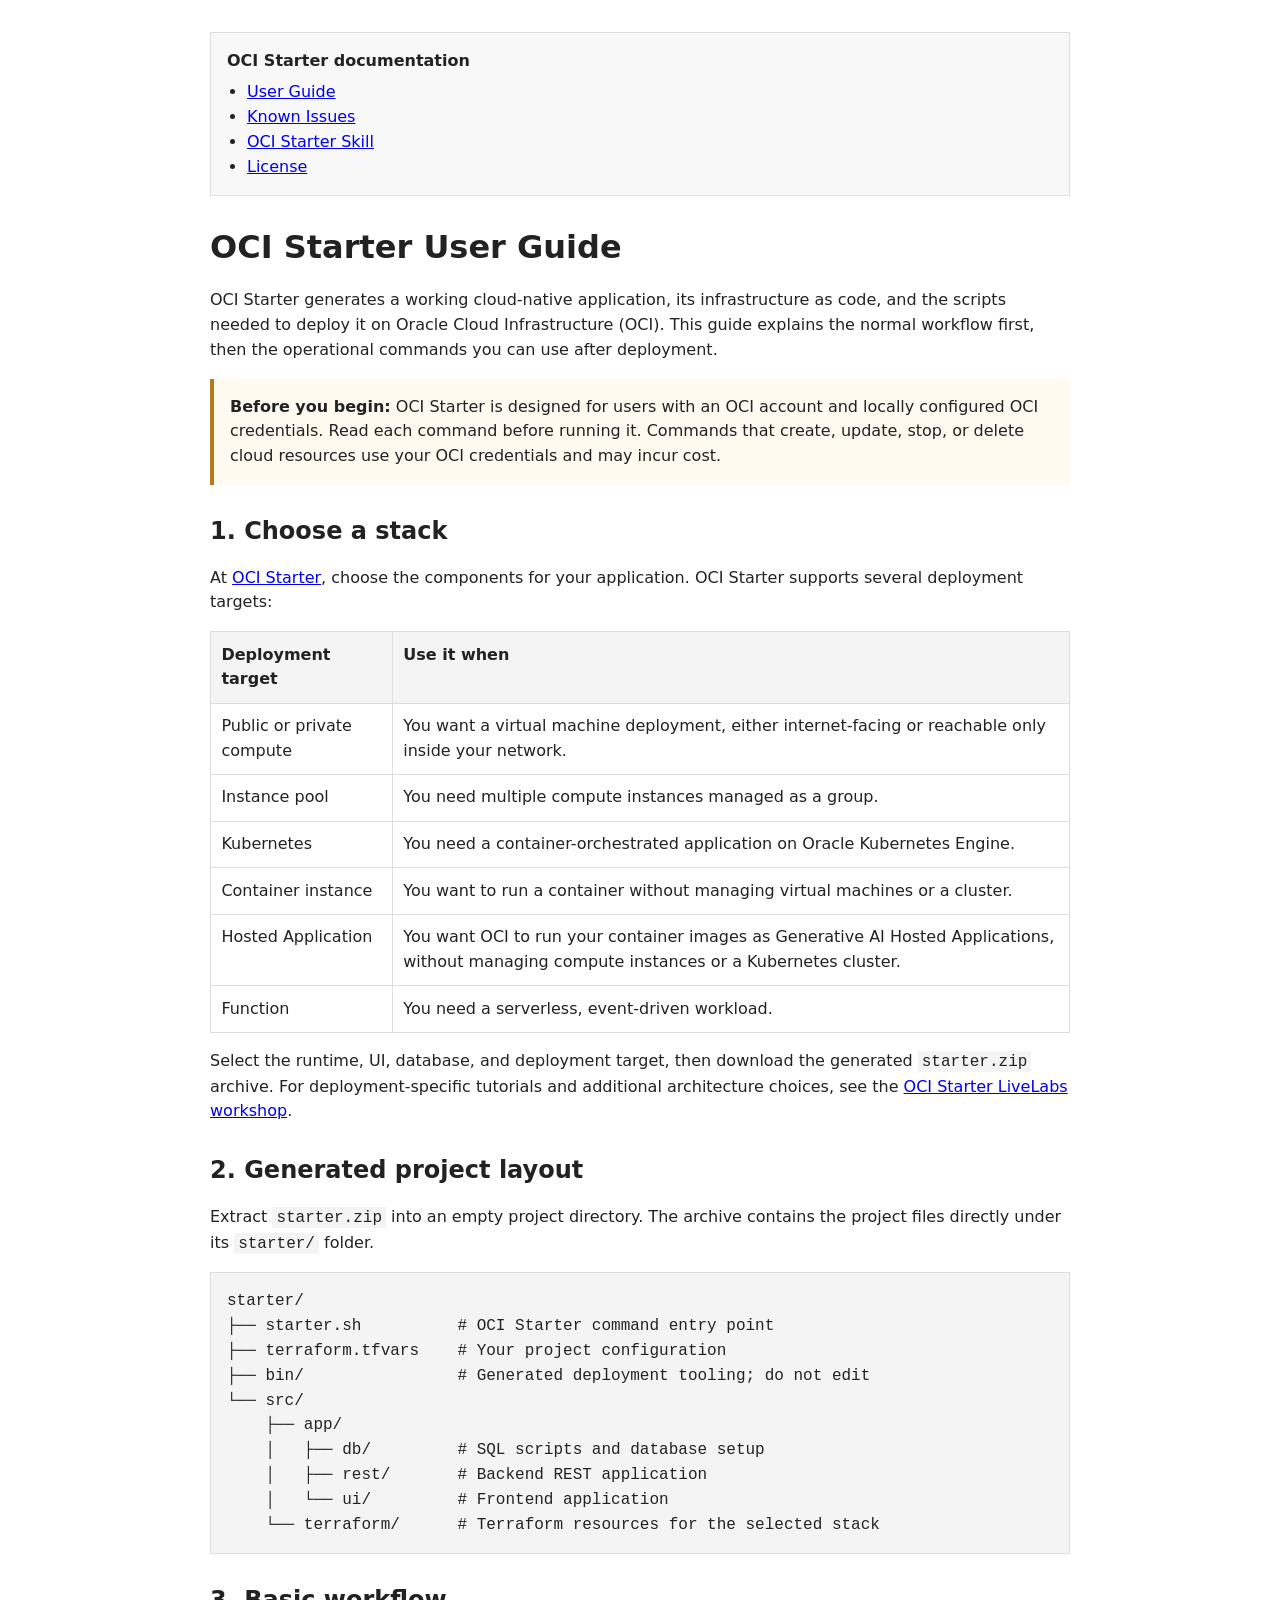
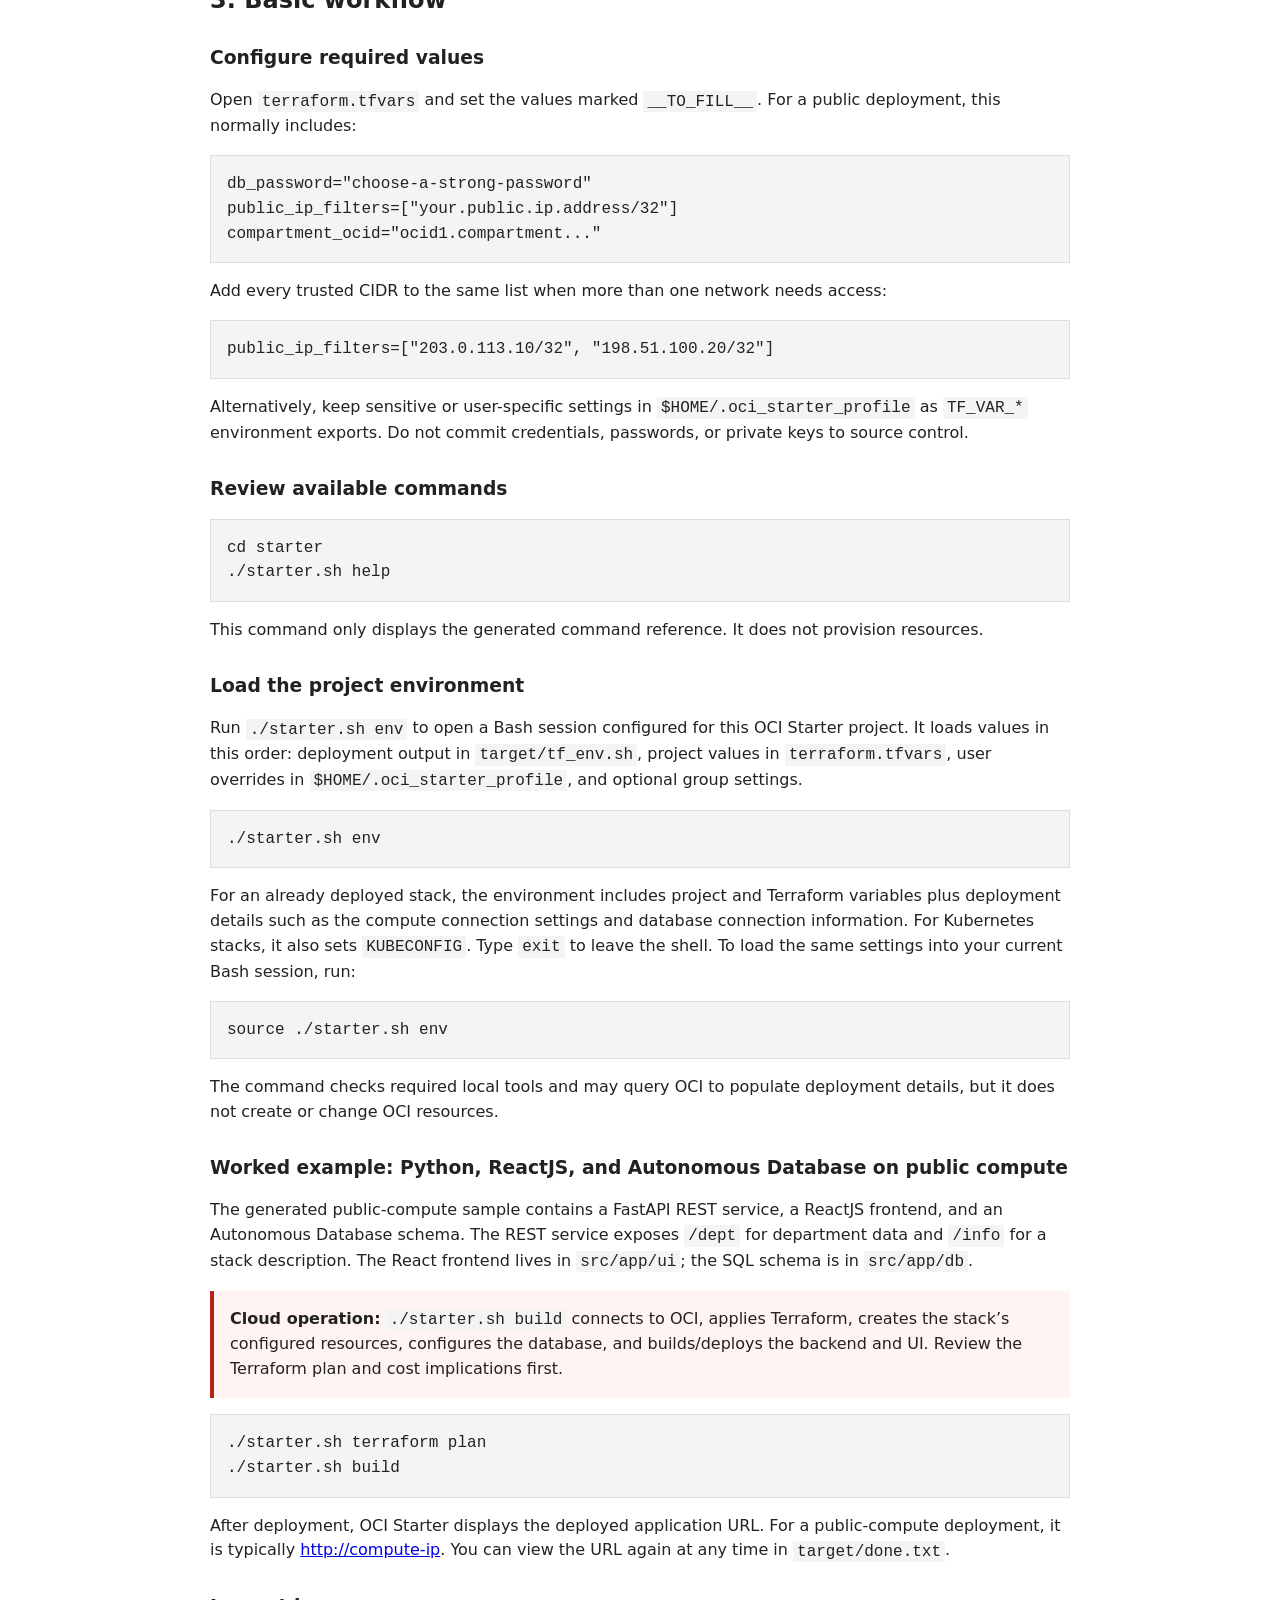
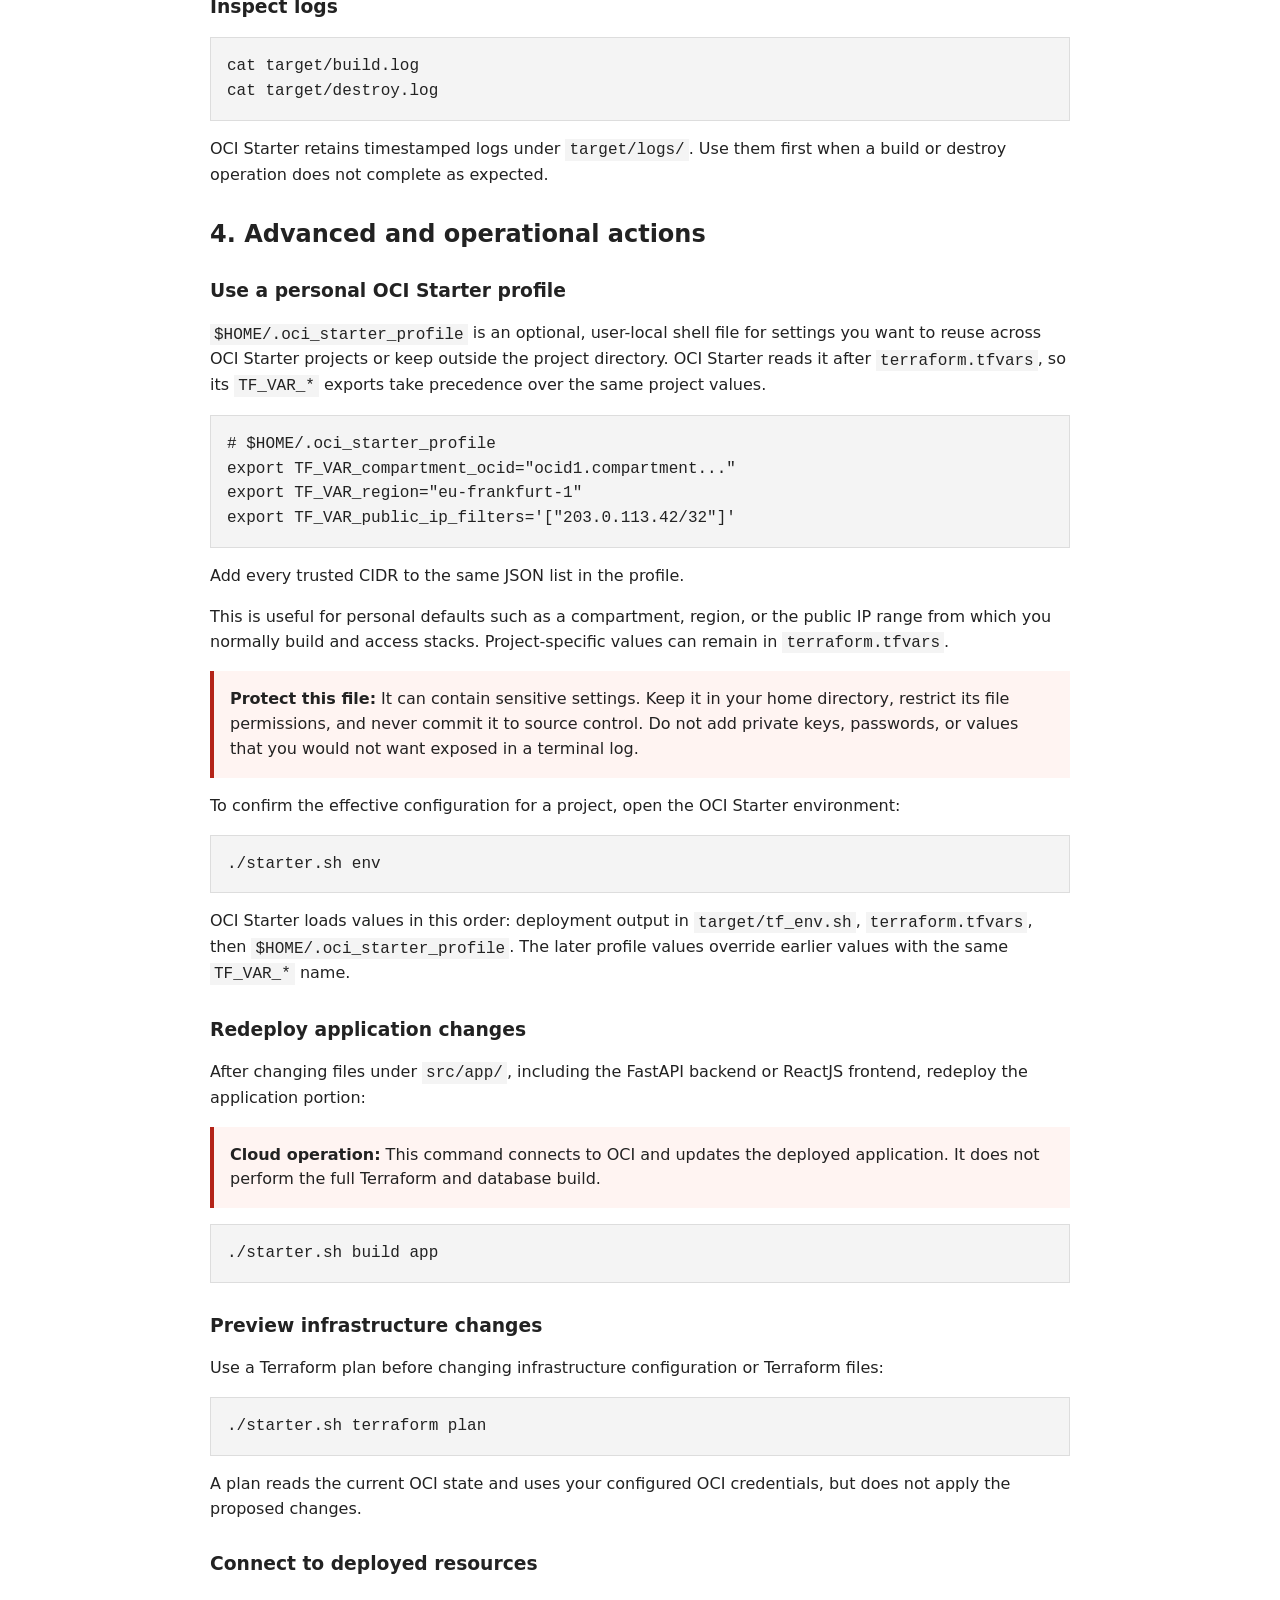
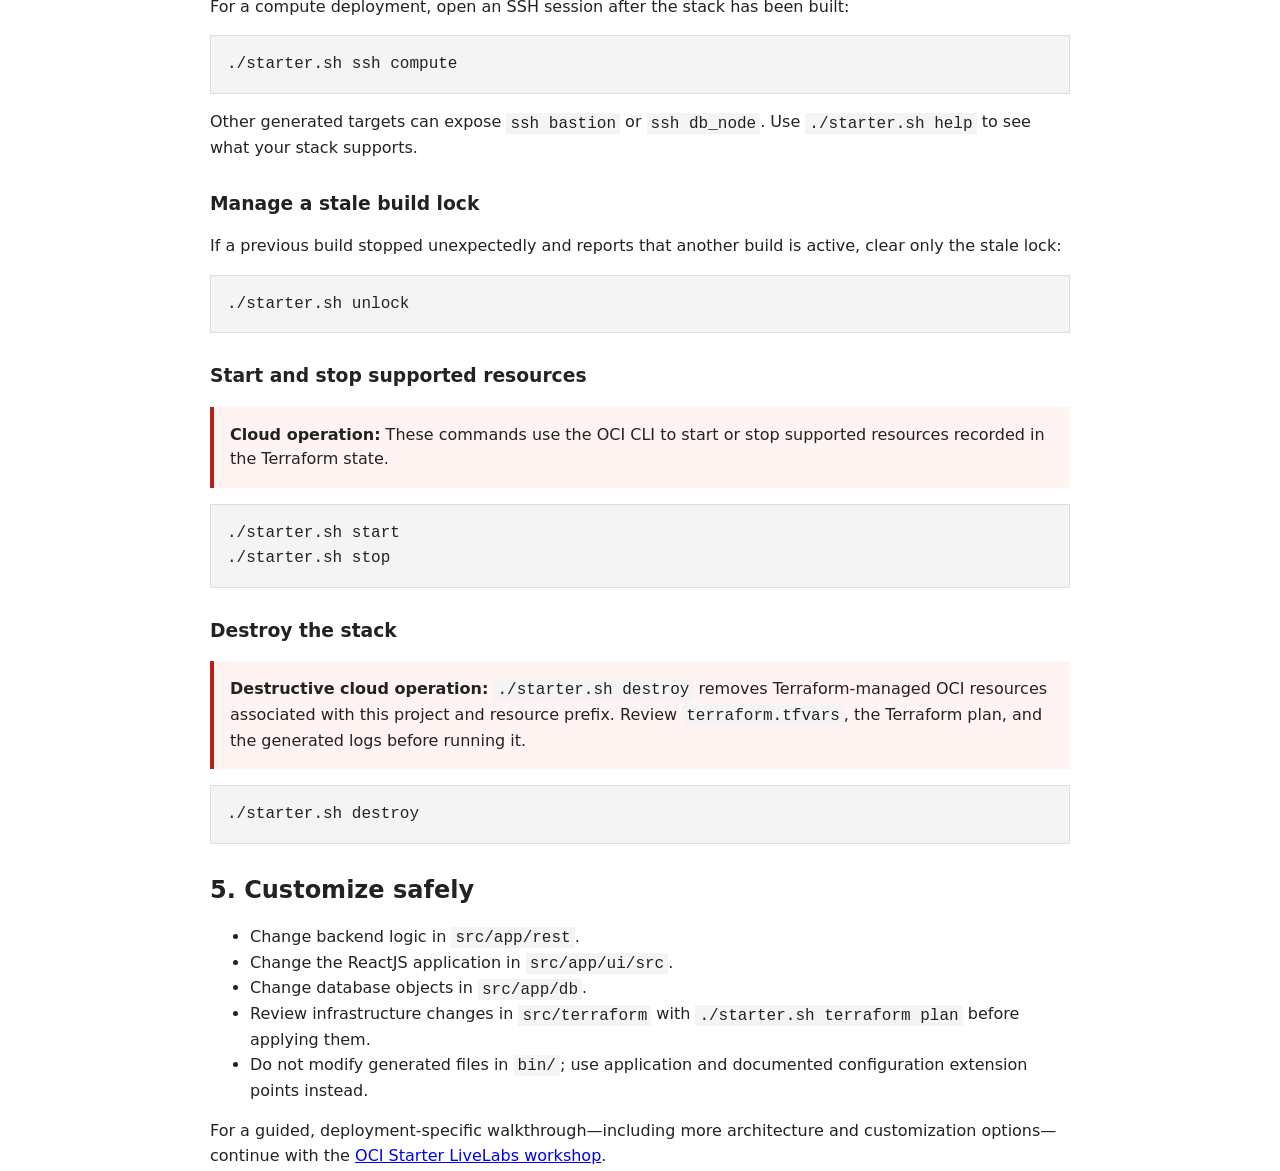
<file: basis/user_guide/index.html>
<!doctype html>
<html lang="en">
<head>
  <meta charset="utf-8">
  <meta name="viewport" content="width=device-width, initial-scale=1">
  <title>OCI Starter User Guide</title>
  <style>
    body { max-width: 860px; margin: 2rem auto; padding: 0 1rem; font: 16px/1.55 system-ui, sans-serif; color: #222; }
    h1, h2, h3 { line-height: 1.2; margin-top: 2rem; }
    pre { overflow-x: auto; padding: 1rem; background: #f4f4f4; border: 1px solid #ddd; }
    code { font-family: ui-monospace, SFMono-Regular, Consolas, monospace; }
    :not(pre) > code { background: #f4f4f4; padding: .1em .25em; }
    .notice { padding: 1rem; border-left: 4px solid #b7791f; background: #fffaf0; }
    .warning { padding: 1rem; border-left: 4px solid #b42318; background: #fff4f2; }
    .guide-nav { margin: 0 0 2rem; padding: 1rem; border: 1px solid #ddd; background: #f8f8f8; }
    .guide-nav strong { display: block; margin-bottom: .4rem; }
    .guide-nav ul { margin: 0; padding-left: 1.25rem; }
    table { width: 100%; border-collapse: collapse; }
    th, td { padding: .65rem; text-align: left; vertical-align: top; border: 1px solid #ddd; }
    th { background: #f4f4f4; }
  </style>
</head>
<body>
  <nav class="guide-nav" aria-label="User guide pages">
    <strong>OCI Starter documentation</strong>
    <ul>
      <li><a href="index.html" aria-current="page">User Guide</a></li>
      <li><a href="known_issues.html">Known Issues</a></li>
      <li><a href="oci-starter-skill.html">OCI Starter Skill</a></li>
      <li><a href="license.html">License</a></li>
    </ul>
  </nav>

  <h1>OCI Starter User Guide</h1>
  <p>OCI Starter generates a working cloud-native application, its infrastructure as code, and the scripts needed to deploy it on Oracle Cloud Infrastructure (OCI). This guide explains the normal workflow first, then the operational commands you can use after deployment.</p>

  <aside class="notice"><strong>Before you begin:</strong> OCI Starter is designed for users with an OCI account and locally configured OCI credentials. Read each command before running it. Commands that create, update, stop, or delete cloud resources use your OCI credentials and may incur cost.</aside>

  <h2>1. Choose a stack</h2>
  <p>At <a href="https://www.ocistarter.com/">OCI Starter</a>, choose the components for your application. OCI Starter supports several deployment targets:</p>
  <table>
    <thead><tr><th>Deployment target</th><th>Use it when</th></tr></thead>
    <tbody>
      <tr><td>Public or private compute</td><td>You want a virtual machine deployment, either internet-facing or reachable only inside your network.</td></tr>
      <tr><td>Instance pool</td><td>You need multiple compute instances managed as a group.</td></tr>
      <tr><td>Kubernetes</td><td>You need a container-orchestrated application on Oracle Kubernetes Engine.</td></tr>
      <tr><td>Container instance</td><td>You want to run a container without managing virtual machines or a cluster.</td></tr>
      <tr><td>Hosted Application</td><td>You want OCI to run your container images as Generative AI Hosted Applications, without managing compute instances or a Kubernetes cluster.</td></tr>
      <tr><td>Function</td><td>You need a serverless, event-driven workload.</td></tr>
    </tbody>
  </table>
  <p>Select the runtime, UI, database, and deployment target, then download the generated <code>starter.zip</code> archive. For deployment-specific tutorials and additional architecture choices, see the <a href="https://livelabs.oracle.com/pls/apex/r/dbpm/livelabs/view-workshop?wid=3857">OCI Starter LiveLabs workshop</a>.</p>

  <h2>2. Generated project layout</h2>
  <p>Extract <code>starter.zip</code> into an empty project directory. The archive contains the project files directly under its <code>starter/</code> folder.</p>
  <pre><code>starter/
├── starter.sh          # OCI Starter command entry point
├── terraform.tfvars    # Your project configuration
├── bin/                # Generated deployment tooling; do not edit
└── src/
    ├── app/
    │   ├── db/         # SQL scripts and database setup
    │   ├── rest/       # Backend REST application
    │   └── ui/         # Frontend application
    └── terraform/      # Terraform resources for the selected stack</code></pre>

  <h2>3. Basic workflow</h2>

  <h3>Configure required values</h3>
  <p>Open <code>terraform.tfvars</code> and set the values marked <code>__TO_FILL__</code>. For a public deployment, this normally includes:</p>
  <pre><code>db_password="choose-a-strong-password"
public_ip_filters=["your.public.ip.address/32"]
compartment_ocid="ocid1.compartment..."</code></pre>
  <p>Add every trusted CIDR to the same list when more than one network needs access:</p>
  <pre><code>public_ip_filters=["203.0.113.10/32", "198.51.100.20/32"]</code></pre>
  <p>Alternatively, keep sensitive or user-specific settings in <code>$HOME/.oci_starter_profile</code> as <code>TF_VAR_*</code> environment exports. Do not commit credentials, passwords, or private keys to source control.</p>

  <h3>Review available commands</h3>
  <pre><code>cd starter
./starter.sh help</code></pre>
  <p>This command only displays the generated command reference. It does not provision resources.</p>

  <h3>Load the project environment</h3>
  <p>Run <code>./starter.sh env</code> to open a Bash session configured for this OCI Starter project. It loads values in this order: deployment output in <code>target/tf_env.sh</code>, project values in <code>terraform.tfvars</code>, user overrides in <code>$HOME/.oci_starter_profile</code>, and optional group settings.</p>
  <pre><code>./starter.sh env</code></pre>
  <p>For an already deployed stack, the environment includes project and Terraform variables plus deployment details such as the compute connection settings and database connection information. For Kubernetes stacks, it also sets <code>KUBECONFIG</code>. Type <code>exit</code> to leave the shell. To load the same settings into your current Bash session, run:</p>
  <pre><code>source ./starter.sh env</code></pre>
  <p>The command checks required local tools and may query OCI to populate deployment details, but it does not create or change OCI resources.</p>

  <h3>Worked example: Python, ReactJS, and Autonomous Database on public compute</h3>
  <p>The generated public-compute sample contains a FastAPI REST service, a ReactJS frontend, and an Autonomous Database schema. The REST service exposes <code>/dept</code> for department data and <code>/info</code> for a stack description. The React frontend lives in <code>src/app/ui</code>; the SQL schema is in <code>src/app/db</code>.</p>

  <aside class="warning"><strong>Cloud operation:</strong> <code>./starter.sh build</code> connects to OCI, applies Terraform, creates the stack’s configured resources, configures the database, and builds/deploys the backend and UI. Review the Terraform plan and cost implications first.</aside>
  <pre><code>./starter.sh terraform plan
./starter.sh build</code></pre>
  <p>After deployment, OCI Starter displays the deployed application URL. For a public-compute deployment, it is typically <a href="http://compute-ip">http://compute-ip</a>. You can view the URL again at any time in <code>target/done.txt</code>.</p>

  <h3>Inspect logs</h3>
  <pre><code>cat target/build.log
cat target/destroy.log</code></pre>
  <p>OCI Starter retains timestamped logs under <code>target/logs/</code>. Use them first when a build or destroy operation does not complete as expected.</p>

  <h2>4. Advanced and operational actions</h2>

  <h3>Use a personal OCI Starter profile</h3>
  <p><code>$HOME/.oci_starter_profile</code> is an optional, user-local shell file for settings you want to reuse across OCI Starter projects or keep outside the project directory. OCI Starter reads it after <code>terraform.tfvars</code>, so its <code>TF_VAR_*</code> exports take precedence over the same project values.</p>
  <pre><code># $HOME/.oci_starter_profile
export TF_VAR_compartment_ocid="ocid1.compartment..."
export TF_VAR_region="eu-frankfurt-1"
export TF_VAR_public_ip_filters='["203.0.113.42/32"]'</code></pre>
  <p>Add every trusted CIDR to the same JSON list in the profile.</p>
  <p>This is useful for personal defaults such as a compartment, region, or the public IP range from which you normally build and access stacks. Project-specific values can remain in <code>terraform.tfvars</code>.</p>
  <aside class="warning"><strong>Protect this file:</strong> It can contain sensitive settings. Keep it in your home directory, restrict its file permissions, and never commit it to source control. Do not add private keys, passwords, or values that you would not want exposed in a terminal log.</aside>
  <p>To confirm the effective configuration for a project, open the OCI Starter environment:</p>
  <pre><code>./starter.sh env</code></pre>
  <p>OCI Starter loads values in this order: deployment output in <code>target/tf_env.sh</code>, <code>terraform.tfvars</code>, then <code>$HOME/.oci_starter_profile</code>. The later profile values override earlier values with the same <code>TF_VAR_*</code> name.</p>

  <h3>Redeploy application changes</h3>
  <p>After changing files under <code>src/app/</code>, including the FastAPI backend or ReactJS frontend, redeploy the application portion:</p>
  <aside class="warning"><strong>Cloud operation:</strong> This command connects to OCI and updates the deployed application. It does not perform the full Terraform and database build.</aside>
  <pre><code>./starter.sh build app</code></pre>

  <h3>Preview infrastructure changes</h3>
  <p>Use a Terraform plan before changing infrastructure configuration or Terraform files:</p>
  <pre><code>./starter.sh terraform plan</code></pre>
  <p>A plan reads the current OCI state and uses your configured OCI credentials, but does not apply the proposed changes.</p>

  <h3>Connect to deployed resources</h3>
  <p>For a compute deployment, open an SSH session after the stack has been built:</p>
  <pre><code>./starter.sh ssh compute</code></pre>
  <p>Other generated targets can expose <code>ssh bastion</code> or <code>ssh db_node</code>. Use <code>./starter.sh help</code> to see what your stack supports.</p>

  <h3>Manage a stale build lock</h3>
  <p>If a previous build stopped unexpectedly and reports that another build is active, clear only the stale lock:</p>
  <pre><code>./starter.sh unlock</code></pre>

  <h3>Start and stop supported resources</h3>
  <aside class="warning"><strong>Cloud operation:</strong> These commands use the OCI CLI to start or stop supported resources recorded in the Terraform state.</aside>
  <pre><code>./starter.sh start
./starter.sh stop</code></pre>

  <h3>Destroy the stack</h3>
  <aside class="warning"><strong>Destructive cloud operation:</strong> <code>./starter.sh destroy</code> removes Terraform-managed OCI resources associated with this project and resource prefix. Review <code>terraform.tfvars</code>, the Terraform plan, and the generated logs before running it.</aside>
  <pre><code>./starter.sh destroy</code></pre>

  <h2>5. Customize safely</h2>
  <ul>
    <li>Change backend logic in <code>src/app/rest</code>.</li>
    <li>Change the ReactJS application in <code>src/app/ui/src</code>.</li>
    <li>Change database objects in <code>src/app/db</code>.</li>
    <li>Review infrastructure changes in <code>src/terraform</code> with <code>./starter.sh terraform plan</code> before applying them.</li>
    <li>Do not modify generated files in <code>bin/</code>; use application and documented configuration extension points instead.</li>
  </ul>

  <p>For a guided, deployment-specific walkthrough—including more architecture and customization options—continue with the <a href="https://livelabs.oracle.com/pls/apex/r/dbpm/livelabs/view-workshop?wid=3857">OCI Starter LiveLabs workshop</a>.</p>
</body>
</html>
</file>
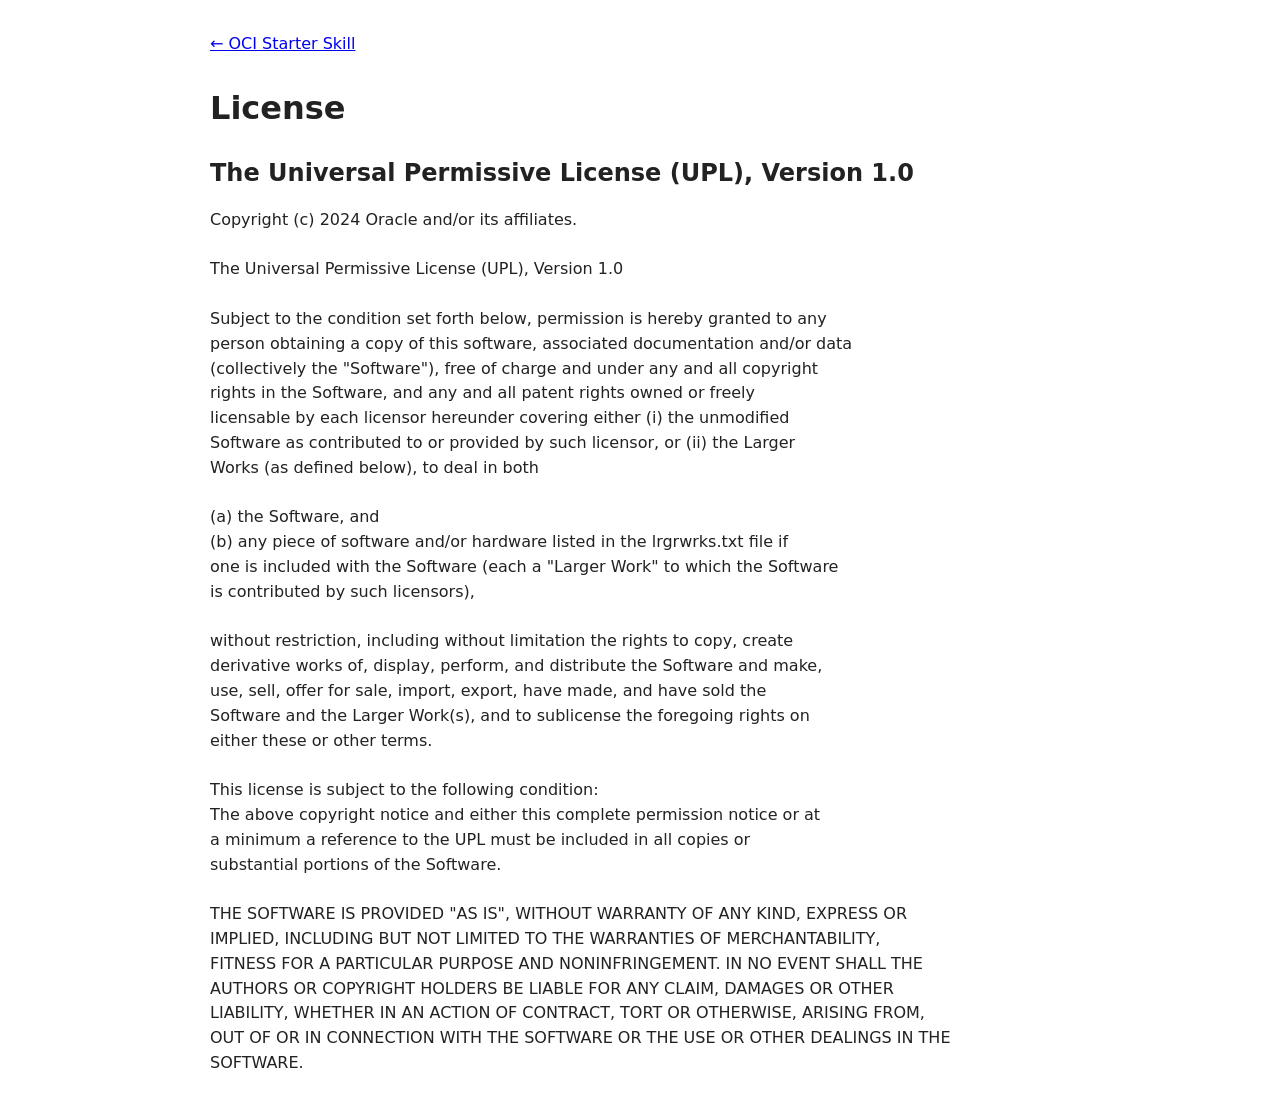
<file: skill/license.html>
<!doctype html>
<html lang="en">
<head>
  <meta charset="utf-8">
  <meta name="viewport" content="width=device-width, initial-scale=1">
  <title>OCI Starter Skill License</title>
  <style>
    body { max-width: 860px; margin: 2rem auto; padding: 0 1rem; font: 16px/1.55 system-ui, sans-serif; color: #222; }
    h1, h2 { line-height: 1.2; margin-top: 2rem; }
    .license { white-space: pre-wrap; }
  </style>
</head>
<body>
  <p><a href="oci-starter-skill.html">← OCI Starter Skill</a></p>
  <h1>License</h1>
  <h2>The Universal Permissive License (UPL), Version 1.0</h2>
  <div class="license">Copyright (c) 2024 Oracle and/or its affiliates.

The Universal Permissive License (UPL), Version 1.0

Subject to the condition set forth below, permission is hereby granted to any
person obtaining a copy of this software, associated documentation and/or data
(collectively the "Software"), free of charge and under any and all copyright
rights in the Software, and any and all patent rights owned or freely
licensable by each licensor hereunder covering either (i) the unmodified
Software as contributed to or provided by such licensor, or (ii) the Larger
Works (as defined below), to deal in both

(a) the Software, and
(b) any piece of software and/or hardware listed in the lrgrwrks.txt file if
one is included with the Software (each a "Larger Work" to which the Software
is contributed by such licensors),

without restriction, including without limitation the rights to copy, create
derivative works of, display, perform, and distribute the Software and make,
use, sell, offer for sale, import, export, have made, and have sold the
Software and the Larger Work(s), and to sublicense the foregoing rights on
either these or other terms.

This license is subject to the following condition:
The above copyright notice and either this complete permission notice or at
a minimum a reference to the UPL must be included in all copies or
substantial portions of the Software.

THE SOFTWARE IS PROVIDED "AS IS", WITHOUT WARRANTY OF ANY KIND, EXPRESS OR
IMPLIED, INCLUDING BUT NOT LIMITED TO THE WARRANTIES OF MERCHANTABILITY,
FITNESS FOR A PARTICULAR PURPOSE AND NONINFRINGEMENT. IN NO EVENT SHALL THE
AUTHORS OR COPYRIGHT HOLDERS BE LIABLE FOR ANY CLAIM, DAMAGES OR OTHER
LIABILITY, WHETHER IN AN ACTION OF CONTRACT, TORT OR OTHERWISE, ARISING FROM,
OUT OF OR IN CONNECTION WITH THE SOFTWARE OR THE USE OR OTHER DEALINGS IN THE
SOFTWARE.</div>
</body>
</html>
</file>
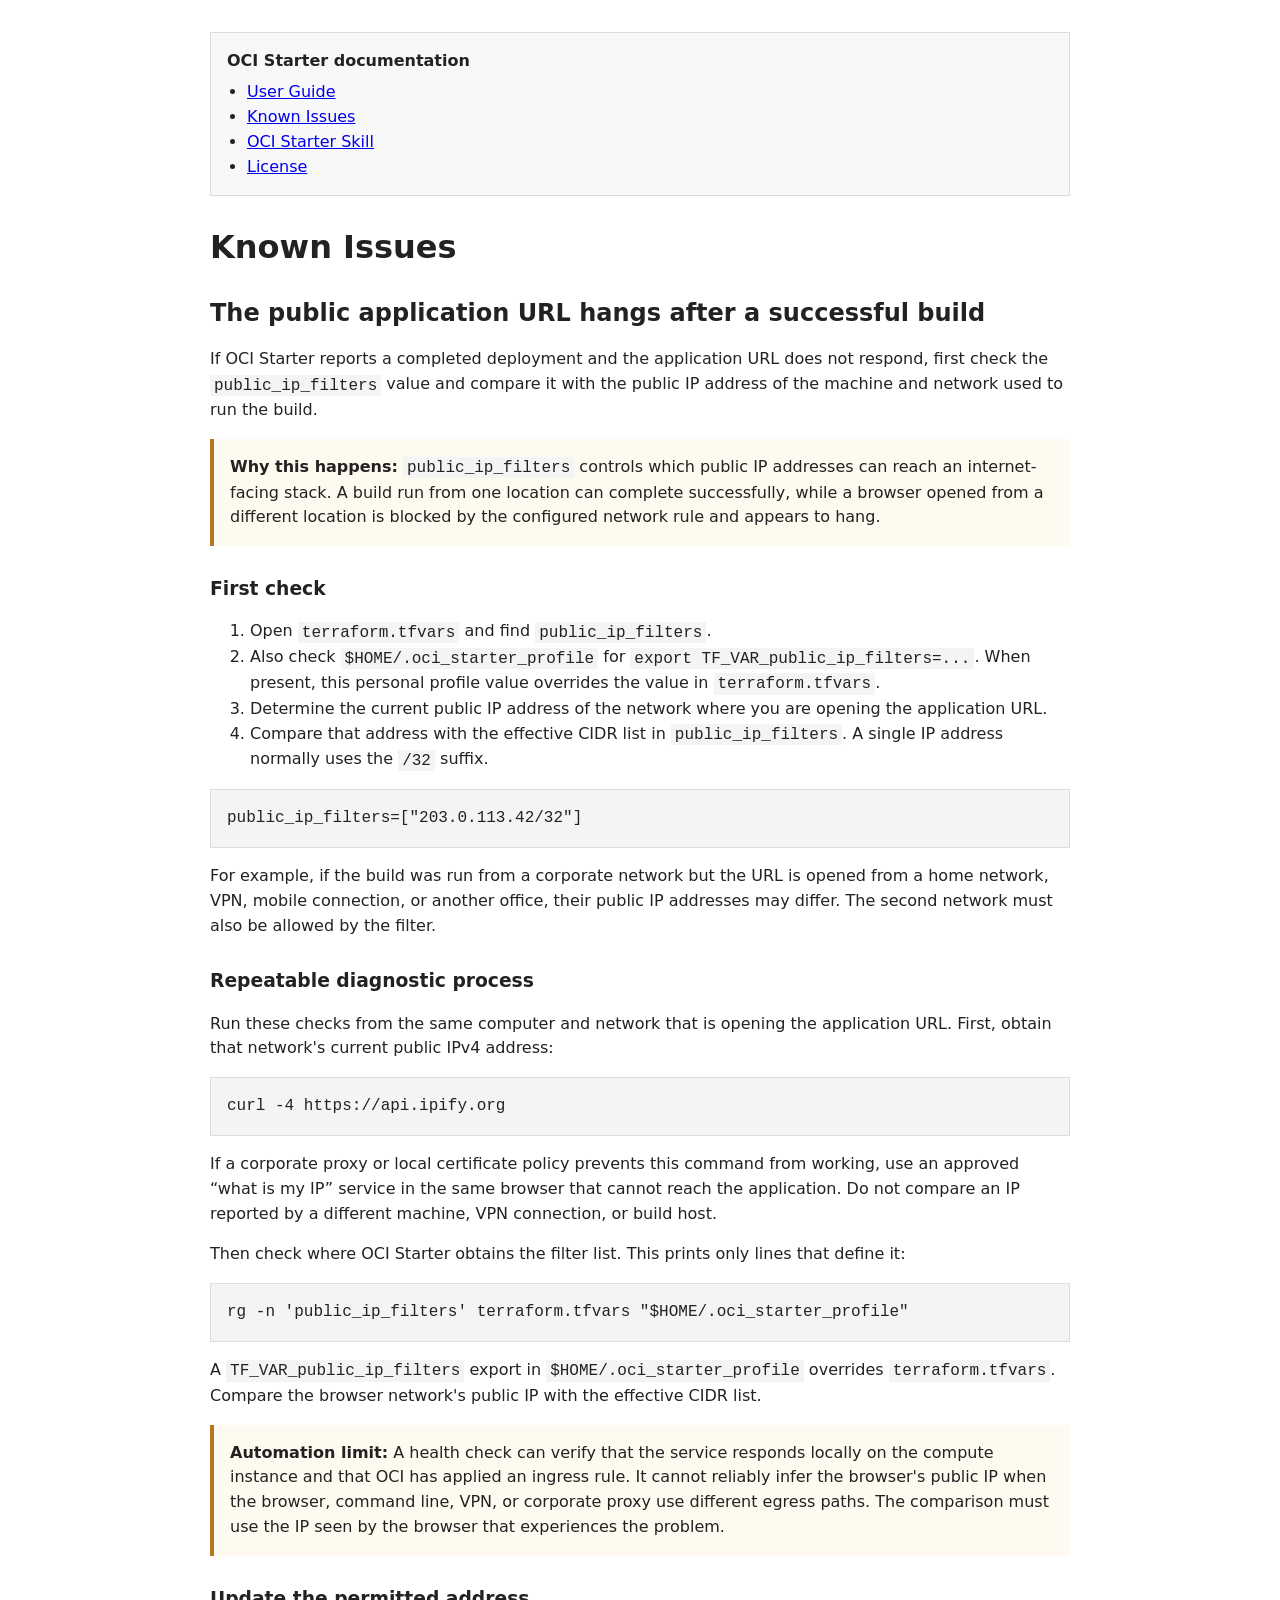
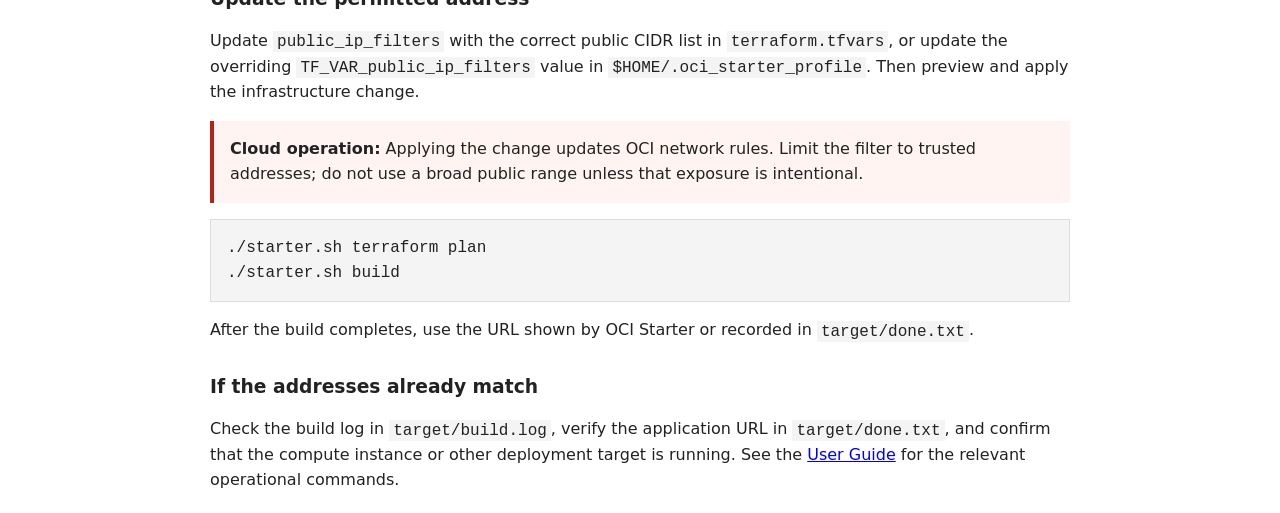
<file: basis/user_guide/known_issues.html>
<!doctype html>
<html lang="en">
<head>
  <meta charset="utf-8">
  <meta name="viewport" content="width=device-width, initial-scale=1">
  <title>Known Issues — OCI Starter User Guide</title>
  <style>
    body { max-width: 860px; margin: 2rem auto; padding: 0 1rem; font: 16px/1.55 system-ui, sans-serif; color: #222; }
    h1, h2, h3 { line-height: 1.2; margin-top: 2rem; }
    pre { overflow-x: auto; padding: 1rem; background: #f4f4f4; border: 1px solid #ddd; }
    code { font-family: ui-monospace, SFMono-Regular, Consolas, monospace; }
    :not(pre) > code { background: #f4f4f4; padding: .1em .25em; }
    .notice { padding: 1rem; border-left: 4px solid #b7791f; background: #fffaf0; }
    .warning { padding: 1rem; border-left: 4px solid #b42318; background: #fff4f2; }
    .guide-nav { margin: 0 0 2rem; padding: 1rem; border: 1px solid #ddd; background: #f8f8f8; }
    .guide-nav strong { display: block; margin-bottom: .4rem; }
    .guide-nav ul { margin: 0; padding-left: 1.25rem; }
  </style>
</head>
<body>
  <nav class="guide-nav" aria-label="User guide pages">
    <strong>OCI Starter documentation</strong>
    <ul>
      <li><a href="index.html">User Guide</a></li>
      <li><a href="known_issues.html" aria-current="page">Known Issues</a></li>
      <li><a href="oci-starter-skill.html">OCI Starter Skill</a></li>
      <li><a href="license.html">License</a></li>
    </ul>
  </nav>

  <h1>Known Issues</h1>

  <h2>The public application URL hangs after a successful build</h2>
  <p>If OCI Starter reports a completed deployment and the application URL does not respond, first check the <code>public_ip_filters</code> value and compare it with the public IP address of the machine and network used to run the build.</p>

  <aside class="notice"><strong>Why this happens:</strong> <code>public_ip_filters</code> controls which public IP addresses can reach an internet-facing stack. A build run from one location can complete successfully, while a browser opened from a different location is blocked by the configured network rule and appears to hang.</aside>

  <h3>First check</h3>
  <ol>
    <li>Open <code>terraform.tfvars</code> and find <code>public_ip_filters</code>.</li>
    <li>Also check <code>$HOME/.oci_starter_profile</code> for <code>export TF_VAR_public_ip_filters=...</code>. When present, this personal profile value overrides the value in <code>terraform.tfvars</code>.</li>
    <li>Determine the current public IP address of the network where you are opening the application URL.</li>
    <li>Compare that address with the effective CIDR list in <code>public_ip_filters</code>. A single IP address normally uses the <code>/32</code> suffix.</li>
  </ol>
  <pre><code>public_ip_filters=["203.0.113.42/32"]</code></pre>

  <p>For example, if the build was run from a corporate network but the URL is opened from a home network, VPN, mobile connection, or another office, their public IP addresses may differ. The second network must also be allowed by the filter.</p>

  <h3>Repeatable diagnostic process</h3>
  <p>Run these checks from the same computer and network that is opening the application URL. First, obtain that network's current public IPv4 address:</p>
  <pre><code>curl -4 https://api.ipify.org</code></pre>
  <p>If a corporate proxy or local certificate policy prevents this command from working, use an approved “what is my IP” service in the same browser that cannot reach the application. Do not compare an IP reported by a different machine, VPN connection, or build host.</p>
  <p>Then check where OCI Starter obtains the filter list. This prints only lines that define it:</p>
  <pre><code>rg -n 'public_ip_filters' terraform.tfvars "$HOME/.oci_starter_profile"</code></pre>
  <p>A <code>TF_VAR_public_ip_filters</code> export in <code>$HOME/.oci_starter_profile</code> overrides <code>terraform.tfvars</code>. Compare the browser network's public IP with the effective CIDR list.</p>
  <aside class="notice"><strong>Automation limit:</strong> A health check can verify that the service responds locally on the compute instance and that OCI has applied an ingress rule. It cannot reliably infer the browser's public IP when the browser, command line, VPN, or corporate proxy use different egress paths. The comparison must use the IP seen by the browser that experiences the problem.</aside>

  <h3>Update the permitted address</h3>
  <p>Update <code>public_ip_filters</code> with the correct public CIDR list in <code>terraform.tfvars</code>, or update the overriding <code>TF_VAR_public_ip_filters</code> value in <code>$HOME/.oci_starter_profile</code>. Then preview and apply the infrastructure change.</p>
  <aside class="warning"><strong>Cloud operation:</strong> Applying the change updates OCI network rules. Limit the filter to trusted addresses; do not use a broad public range unless that exposure is intentional.</aside>
  <pre><code>./starter.sh terraform plan
./starter.sh build</code></pre>

  <p>After the build completes, use the URL shown by OCI Starter or recorded in <code>target/done.txt</code>.</p>

  <h3>If the addresses already match</h3>
  <p>Check the build log in <code>target/build.log</code>, verify the application URL in <code>target/done.txt</code>, and confirm that the compute instance or other deployment target is running. See the <a href="index.html">User Guide</a> for the relevant operational commands.</p>
</body>
</html>
</file>
